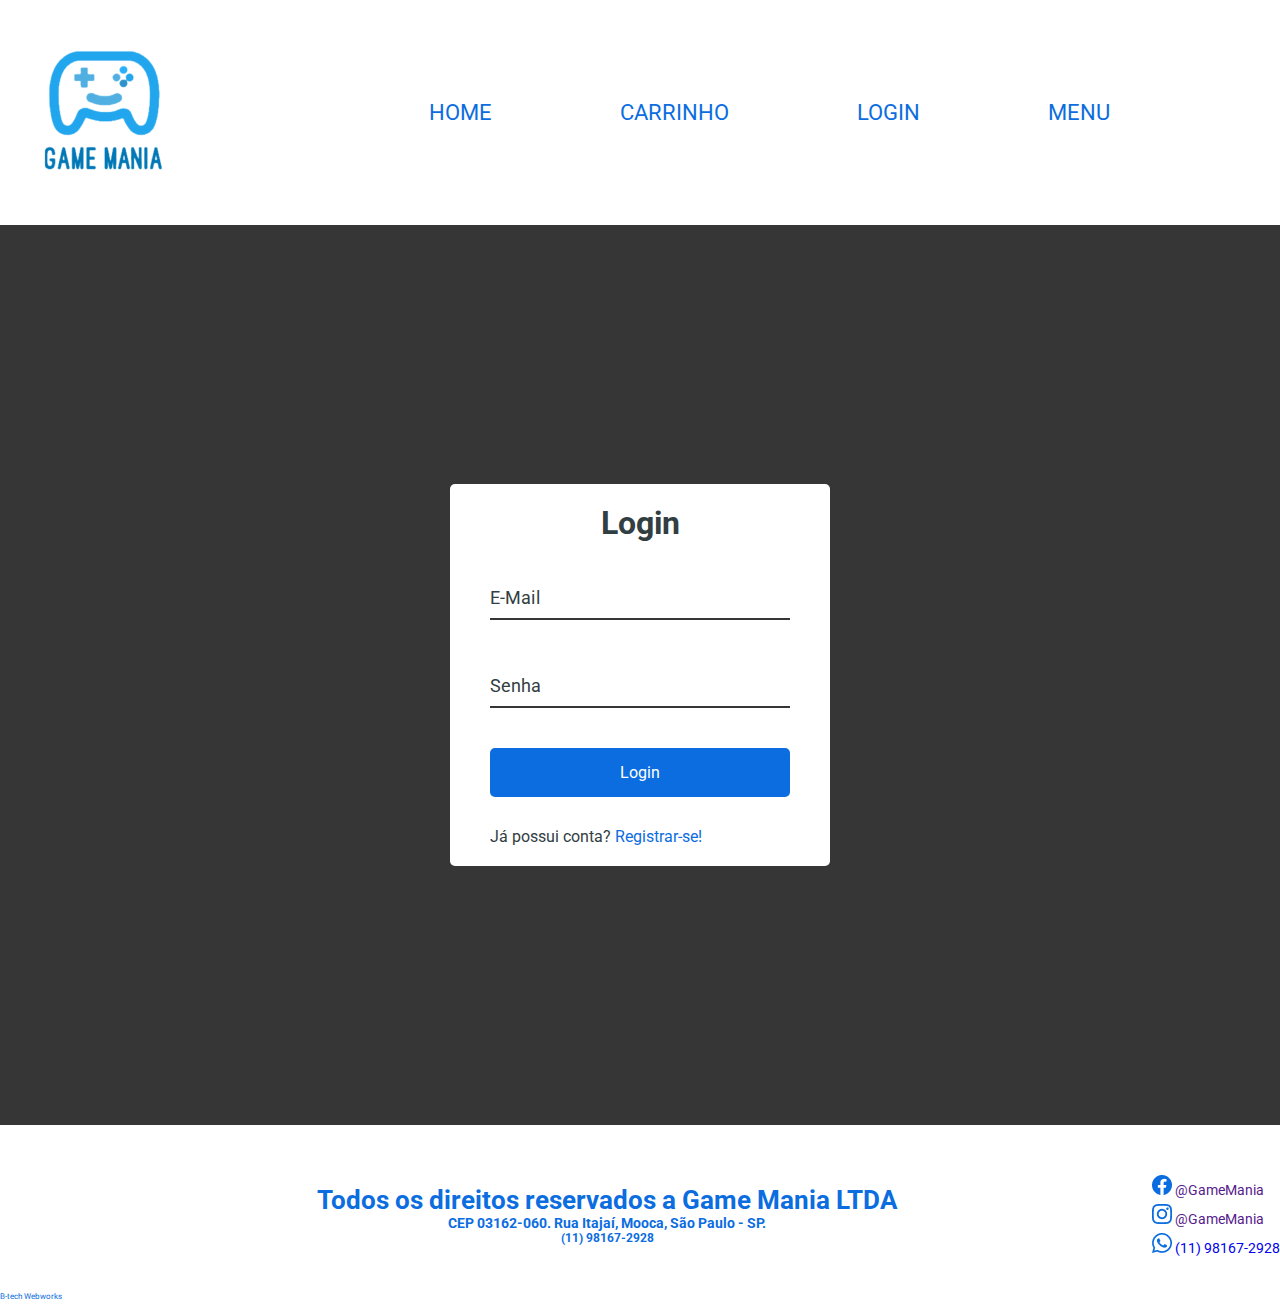
<file: login.html>
<!DOCTYPE html>
<html lang="pt-br">
<head>
    <meta charset="UTF-8">
    <meta http-equiv="X-UA-Compatible" content="IE=edge">
    <meta name="viewport" content="width=device-width, initial-scale=1.0">
    <link href="https://cdn.jsdelivr.net/npm/bootstrap@5.1.3/dist/css/bootstrap.min.css" rel="stylesheet" integrity="sha384-1BmE4kWBq78iYhFldvKuhfTAU6auU8tT94WrHftjDbrCEXSU1oBoqyl2QvZ6jIW3" crossorigin="anonymous">
    <title>Login - GameMania</title>
    <link rel="stylesheet" href="css/style.css">
</head>
<body>
    <header>
        <div class ="container-header">

            <a href="index.html"><img class="logo" src="img/LOGO.png" alt="Logo Game Mania"></a>

        <nav id="menu" class="menu">

            <a href="index.html">Home</a>

            <a href="#">Carrinho</a>

            <a href="login.html">Login</a>

            <a href="#">Menu</a>
            
        </nav>

        <a href="#" onclick="mostrarMenu()" id="barras" ><img class="barras" src="img/bars-solid.svg" alt="menu de barras"></a>
    </header>

    <section class="container-middle">

        <div class="login">
                <h1>Login</h1>
            <form>
                <div class="formulario">
                    <input type="email" required>
                    <label><b>E-Mail</b></label>
                </div>

                <div class="formulario">
                    <input type="password" required>
                    <label><b>Senha</b></label>
                </div>

                <button class="btn">Login</button>
                <p class="text">Já possui conta?<a href="#"> Registrar-se!</a></p>
            </form>
        </div>
    </section>    
    <footer>
        <section class="container-rodape">
            <div class="dir">
                <p>B-tech Webworks</p>
            </div>

            <div class="contato">
                <h3>Todos os direitos reservados a Game Mania LTDA</h3>
                <p>CEP 03162-060. Rua Itajaí, Mooca, São Paulo - SP.</p>
                <a href="(11) 98167-2928">(11) 98167-2928</a>
            </div>

            <div class="redes">
                <a href=""><img src="img/face.jpg" alt="Facebook"> @GameMania</a>
                <a href=""><img src="img/insta.jpg" alt="Instagram"> @GameMania</a>
                <a href="(11) 98167-2928"><img src="img/zap.jpg" alt="Whatsapp"> (11) 98167-2928</a>
            </div>

        </section>
    </footer>

    <script>
        let menu = document.getElementById("menu");
   
        function mostrarMenu(){
           if(menu.style.display != "flex") {
                menu.style.display = "flex"
            } else {
                menu.style.display = "none"
            }    
        }
    </script>
   
    <script src="javascript/jquery-3.6.0.js"></script>
    <script src="javascript/script.js"></script>
       <script src="https://cdn.jsdelivr.net/npm/bootstrap@5.1.3/dist/js/bootstrap.bundle.min.js" 
        integrity="sha384-ka7Sk0Gln4gmtz2MlQnikT1wXgYsOg+OMhuP+IlRH9sENBO0LRn5q+8nbTov4+1p" 
        crossorigin="anonymous">
    </script>    
</body>
</html>
</file>
<file: css/style.css>
@import url('https://fonts.googleapis.com/css2?family=Roboto&display=swap');
*{
    margin:0;
    padding: 0;
    box-sizing: border-box;
}

header{
    height: 100%;
    width: 100%;
    background: white;
}

.container-header{
    height: 25vh;
    width: 100%;
    display: flex;
    justify-content: space-between;
    align-items: center;
}

.menu{
    display: grid;
    grid-template-columns: auto auto auto auto;
    gap: 10vw;
}

.menu a{
    color: #0B6DDF;
    text-decoration: none;
    text-transform: uppercase;
    font-family: 'Roboto', sans-serif;
    font-size: 22px;
}

.barras{
    position: relative;
    display: none;
}

.container-middle{
    background-color: #363636;
    color: rgb(49, 62, 66);
    font-family:'Roboto', sans-serif;
    display: flex;
    flex-direction: column;
    align-items: center;
    justify-content: center;
    height: 100vh;
    overflow: hidden;
}

.login{
    background-color: white;
    padding: 20px 40px;
    border-radius: 5px;
}

.login h1{
    text-align: center;
    margin-bottom: 30px;
}

.login a{
    text-decoration: none;
    color:#0B6DDF
}

.btn{
    display: inline-block;
    width: 100%;
    cursor: pointer;
    background-color:#0B6DDF;
    color: white;
    padding: 15px;
    font-family: 'Roboto', sans-serif;
    font-size: 16px;
    border: 0;
    border-radius: 5px;
}

.btn:focus{
    outline: 0;
}

.btn:active{
    transform: scale(0.98);
}

.text{
    margin-top: 30px;
}

.formulario{
    position: relative;
    margin: 20px 0 40px;
    width: 300px;
}

.formulario input{
    background-color: transparent;
    border: 0;
    border-bottom: 2px solid #363636;
    display: block;
    width: 100%;
    padding: 15px 0 10px 0;
    font-size: 18px;
    color:#363636;
}

.formulario input:focus,
.formulario input:valid{
    outline: 0;
    border-bottom-color: #363636;
}

.formulario label{
    position: absolute;
    top: 15px;
    left: 0;
}

.formulario label span{
    display: inline-block;
    font-size: 18px;
    min-width: 5px;
    transition: 0.3s cubic-bezier(0.68, -0.55, 0.265, 1.55);
}

.formulario input:focus + label span,
.formulario input:valid + label span{
    color: #363636;
    transform: translateY(-30px);
}

footer{
    width: 100%;
    background: white;
}

.container-rodape{
    position: relative;
    height: 20vh;
    width: 100%;
    display: flex;
    justify-content: space-between;
    align-items: center;
}

.dir p{
    margin-top: 18vh;
    font-size: 8px;
    color: #0B6DDF;
    font-family:'Roboto', sans-serif;  ;
}

.contato{
    display: flex;
    flex-direction: column;
    align-items: center;
    align-content: center;
}

.contato h3{
    font-size: 26px;
    font-family:'Roboto', sans-serif;  
    font-weight: bold;
    color: #0B6DDF;
}

.contato p{
    font-size: 14px;
    font-family:'Roboto', sans-serif;  
    font-weight: bold;
    color: #0B6DDF;
}

.contato a{
    font-size: 12px;
    font-family:'Roboto', sans-serif;
    text-decoration: none; 
    font-weight: bold;
    color: #0B6DDF;
}

.redes{
    display: grid;
    grid-template-columns: auto;
    gap: 6px;
}

.redes img{
    height:20px;
    width:20px;
}

.redes a{
    font-size: 14px;
    text-decoration: none;
    font-family:'Roboto', sans-serif;
}

@media screen and (max-width:1000px){

header{
    height: 100%;
    width: 100%;
    background: white;
}
    
.container-header{
    height: 20vh;
    width: 100%;
    display: flex;
    justify-content: space-between;
    align-items: center;
}
    
.logo{
    height: 15vh;
    width: 20vw;
}

.menu{
    display: flex;
    grid-template-columns: auto auto auto auto;
    gap: 10vw;
}
    
.menu a{
    color: #0B6DDF;
    text-decoration: none;
    text-transform: uppercase;
    font-family: 'Roboto', sans-serif;
    font-size: 18px;
}
    
.container-middle{
    background-color: #363636;
    color: rgb(49, 62, 66);
    font-family:'Roboto', sans-serif;
    display: flex;
    flex-direction: column;
    align-items: center;
    justify-content: center;
    height: 100vh;
    overflow: hidden;
}
    
.login{
    background-color: white;
    padding: 20px 40px;
    border-radius: 5px;
}
    
.login h1{
    text-align: center;
    margin-bottom: 30px;
}
    
.login a{
    text-decoration: none;
    color:#0B6DDF
}
    
.btn{
    display: inline-block;
    width: 100%;
    cursor: pointer;
    background-color:#0B6DDF;
    color: white;
    padding: 15px;
    font-family: 'Roboto', sans-serif;
    font-size: 16px;
    border: 0;
    border-radius: 5px;
}
    
.btn:focus{
    outline: 0;
}
    
.btn:active{
    transform: scale(0.98);
}
    
.text{
    margin-top: 30px;
}
    
.formulario{
    position: relative;
    margin: 20px 0 40px;
    width: 300px;
}
    
.formulario input{
    background-color: transparent;
    border: 0;
    border-bottom: 2px solid #363636;
    display: block;
    width: 100%;
    padding: 15px 0 10px 0;
    font-size: 18px;
    color:#363636;
}
    
.formulario input:focus,
.formulario input:valid{
    outline: 0;
    border-bottom-color: #363636;
}
    
.formulario label{
    position: absolute;
    top: 15px;
    left: 0;
}
    
.formulario label span{
    display: inline-block;
    font-size: 18px;
    min-width: 5px;
    transition: 0.3s cubic-bezier(0.68, -0.55, 0.265, 1.55);
}
    
.formulario input:focus + label span,
.formulario input:valid + label span{
    color: #363636;
    transform: translateY(-30px);
}
    
footer{
    width: 100%;
    background: white;
}
    
.container-rodape{
    position: relative;
    height: 20vh;
    width: 100%;
    display: flex;
    justify-content: space-between;
    align-items: center;
}
    
.dir p{
    margin-top: 18vh;
    font-size: 8px;
    color: #0B6DDF;
    font-family:'Roboto', sans-serif;  ;
}
    
.contato{
    display: flex;
    flex-direction: column;
    align-items: center;
    align-content: center;
}
    
.contato h3{
    font-size: 22px;
    font-family:'Roboto', sans-serif;  
    font-weight: bold;
    color: #0B6DDF;
}
    
.contato p{
    font-size: 14px;
    font-family:'Roboto', sans-serif;  
    font-weight: bold;
    color: #0B6DDF;
}
    
.contato a{
    font-size: 12px;
    font-family:'Roboto', sans-serif;
    text-decoration: none; 
    font-weight: bold;
    color: #0B6DDF;
}
    
.redes{
    display: grid;
    grid-template-columns: auto;
    gap: 6px;
}
    
.redes img{
    height:15px;
    width:15px;
}
    
.redes a{
    font-size: 10px;
    text-decoration: none;
    font-family:'Roboto', sans-serif;
}
}

@media screen and (max-width:425px){
header{
    height: 100%;
    width: 100%;
    background: white;
}
        
.container-header{
    height: 20vh;
    width: 100%;
    display: flex;
    justify-content: space-between;
    align-items: center;
}
    
.logo{
    height: 10vh;
    width: 35vw;
}
    
.menu{
    display: none;
    flex-direction: column;
    position: absolute;
    background: whitesmoke;
    right: 15%;
    gap: 6px;
}
        
.menu a{
    color: #0B6DDF;
    text-decoration: none;
    text-transform: uppercase;
    font-family: 'Roboto', sans-serif;
    font-size: 12px;
}
    
.barras{
    display:inline-block;
    cursor: pointer;
    width: 25px;
    right: 50%;
}
    
.container-middle{
    background-color: #363636;
    color: rgb(49, 62, 66);
    font-family:'Roboto', sans-serif;
    display: flex;
    flex-direction: column;
    align-items: center;
    justify-content: center;
    height: 100vh;
    overflow: hidden;
}
        
.login{
    background-color: white;
    padding: 20px 40px;
    border-radius: 5px;
}
        
.login h1{
    text-align: center;
    margin-bottom: 30px;
}
        
.login a{
    text-decoration: none;
    color:#0B6DDF
}
        
.btn{
    display: inline-block;
    width: 100%;
    cursor: pointer;
    background-color:#0B6DDF;
    color: white;
    padding: 15px;
    font-family: 'Roboto', sans-serif;
    font-size: 16px;
    border: 0;
    border-radius: 5px;
}
        
.btn:focus{
    outline: 0;
}
        
.btn:active{
    transform: scale(0.98);
}
        
.text{
    margin-top: 30px;
}
        
.formulario{
    position: relative;
    margin: 20px 0 40px;
    width: 200px;
}
        
.formulario input{
    background-color: transparent;
    border: 0;
    border-bottom: 2px solid #363636;
    display: block;
    width: 100%;
    padding: 15px 0 10px 0;
    font-size: 16px;
    color:#363636;
}
        
.formulario input:focus,
.formulario input:valid{
    outline: 0;
    border-bottom-color: #363636;
}
        
.formulario label{
    position: absolute;
    top: 15px;
    left: 0;
}
        
.formulario label span{
    display: inline-block;
    font-size: 16px;
    min-width: 5px;
    transition: 0.3s cubic-bezier(0.68, -0.55, 0.265, 1.55);
}
        
.formulario input:focus + label span,
.formulario input:valid + label span{
    color: #363636;
    transform: translateY(-30px);
}
        
footer{
    width: 100%;
    background: white;
}
        
.container-rodape{
    position: relative;
    height: 16vh;
    width: 100%;
    display: flex;
    justify-content: space-between;
    align-items: center;
}
        
.dir p{
    margin-top: 14vh;
    font-size: 6px;
    color: #0B6DDF;
    font-family:'Roboto', sans-serif;  ;
}
        
.contato{
    display: flex;
    flex-direction: column;
    align-items: center;
    align-content: center;
}
        
.contato h3{
    font-size: 10px;
    font-family:'Roboto', sans-serif;  
    font-weight: bold;
    color: #0B6DDF;
}
        
.contato p{
    font-size: 8px;
    font-family:'Roboto', sans-serif;  
    font-weight: bold;
    color: #0B6DDF;
}
        
.contato a{
    font-size: 8px;
    font-family:'Roboto', sans-serif;
    text-decoration: none; 
    font-weight: bold;
    color: #0B6DDF;
}
        
.redes{
    display: grid;
    grid-template-columns: auto;
    gap: 6px;
}
        
.redes img{
    height:8px;
    width:8px;
}
        
.redes a{
    font-size: 6px;
    text-decoration: none;
    font-family:'Roboto', sans-serif;
}
    
}
@media screen and (max-width:375px){

header{
    height: 100%;
    width: 100%;
    background: white;
}
        
.container-header{
    height: 20vh;
    width: 100%;
    display: flex;
    justify-content: space-between;
    align-items: center;
}
    
.logo{
    height: 10vh;
    width: 35vw;
}
    
.menu{
    display: none;
    flex-direction: column;
    position: absolute;
    background: whitesmoke;
    right: 15%;
    gap: 6px;
}
        
.menu a{
    color: #0B6DDF;
    text-decoration: none;
    text-transform: uppercase;
    font-family: 'Roboto', sans-serif;
    font-size: 12px;
}
    
.barras{
    display:inline-block;
    cursor: pointer;
    width: 25px;
    right: 50%;
}
    
.container-middle{
    background-color: #363636;
    color: rgb(49, 62, 66);
    font-family:'Roboto', sans-serif;
    display: flex;
    flex-direction: column;
    align-items: center;
    justify-content: center;
    height: 100vh;
    overflow: hidden;
}
        
.login{
    background-color: white;
    padding: 20px 40px;
    border-radius: 5px;
}
        
.login h1{
    text-align: center;
    margin-bottom: 30px;
}
        
.login a{
    text-decoration: none;
    color:#0B6DDF
}
        
.btn{
    display: inline-block;
    width: 100%;
    cursor: pointer;
    background-color:#0B6DDF;
    color: white;
    padding: 15px;
    font-family: 'Roboto', sans-serif;
    font-size: 16px;
    border: 0;
    border-radius: 5px;
}
        
.btn:focus{
    outline: 0;
}
        
.btn:active{
    transform: scale(0.98);
}
        
.text{
    margin-top: 30px;
}
        
.formulario{
    position: relative;
    margin: 20px 0 40px;
    width: 200px;
}
        
.formulario input{
    background-color: transparent;
    border: 0;
    border-bottom: 2px solid #363636;
    display: block;
    width: 100%;
    padding: 15px 0 10px 0;
    font-size: 16px;
    color:#363636;
}
        
.formulario input:focus,
.formulario input:valid{
    outline: 0;
    border-bottom-color: #363636;
}
        
.formulario label{
    position: absolute;
    top: 15px;
    left: 0;
}
        
.formulario label span{
    display: inline-block;
    font-size: 16px;
    min-width: 5px;
    transition: 0.3s cubic-bezier(0.68, -0.55, 0.265, 1.55);
}
        
.formulario input:focus + label span,
.formulario input:valid + label span{
    color: #363636;
    transform: translateY(-30px);
}
        
footer{
    width: 100%;
    background: white;
}
        
.container-rodape{
    position: relative;
    height: 16vh;
    width: 100%;
    display: flex;
    justify-content: space-between;
    align-items: center;
}
        
.dir p{
    margin-top: 14vh;
    font-size: 6px;
    color: #0B6DDF;
    font-family:'Roboto', sans-serif;  ;
}
        
.contato{
    display: flex;
    flex-direction: column;
    align-items: center;
    align-content: center;
}
        
.contato h3{
    font-size: 10px;
    font-family:'Roboto', sans-serif;  
    font-weight: bold;
    color: #0B6DDF;
}
        
.contato p{
    font-size: 8px;
    font-family:'Roboto', sans-serif;  
    font-weight: bold;
    color: #0B6DDF;
}
        
.contato a{
    font-size: 8px;
    font-family:'Roboto', sans-serif;
    text-decoration: none; 
    font-weight: bold;
    color: #0B6DDF;
}
        
.redes{
    display: grid;
    grid-template-columns: auto;
    gap: 6px;
}
        
.redes img{
    height:8px;
    width:8px;
}
        
.redes a{
    font-size: 6px;
    text-decoration: none;
    font-family:'Roboto', sans-serif;
}
    
}
@media screen and (max-width:001px){
header{
    height: 100%;
    width: 100%;
    background: white;
}
    
.container-header{
    height: 20vh;
    width: 100%;
    display: flex;
    justify-content: space-between;
    align-items: center;
}

.logo{
   height: 10vh;
   width: 35vw;
}

.menu{
    display: none;
    flex-direction: column;
    position: absolute;
    background: whitesmoke;
    right: 15%;
    gap: 6px;
}
    
.menu a{
   color: #0B6DDF;
   text-decoration: none;
   text-transform: uppercase;
   font-family: 'Roboto', sans-serif;
   font-size: 12px;
}

.barras{
    display:inline-block;
    cursor: pointer;
    width: 25px;
    right: 50%;
}

.container-middle{
    background-color: #363636;
    color: rgb(49, 62, 66);
    font-family:'Roboto', sans-serif;
    display: flex;
    flex-direction: column;
    align-items: center;
    justify-content: center;
    height: 100vh;
    overflow: hidden;
}
    
.login{
    background-color: white;
    padding: 20px 40px;
    border-radius: 5px;
}
    
.login h1{
    text-align: center;
    margin-bottom: 30px;
}
    
.login a{
    text-decoration: none;
    color:#0B6DDF
}
    
.btn{
    display: inline-block;
    width: 100%;
    cursor: pointer;
    background-color:#0B6DDF;
    color: white;
    padding: 15px;
    font-family: 'Roboto', sans-serif;
    font-size: 16px;
    border: 0;
    border-radius: 5px;
}
    
.btn:focus{
    outline: 0;
}
    
.btn:active{
    transform: scale(0.98);
}
    
.text{
    margin-top: 30px;
}
    
.formulario{
    position: relative;
    margin: 20px 0 40px;
    width: 200px;
}
    
.formulario input{
    background-color: transparent;
    border: 0;
    border-bottom: 2px solid #363636;
    display: block;
    width: 100%;
    padding: 15px 0 10px 0;
    font-size: 16px;
    color:#363636;
}
    
.formulario input:focus,
.formulario input:valid{
    outline: 0;
    border-bottom-color: #363636;
}
    
.formulario label{
    position: absolute;
    top: 15px;
    left: 0;
}
    
.formulario label span{
    display: inline-block;
    font-size: 16px;
    min-width: 5px;
    transition: 0.3s cubic-bezier(0.68, -0.55, 0.265, 1.55);
}
    
.formulario input:focus + label span,
.formulario input:valid + label span{
    color: #363636;
    transform: translateY(-30px);
}
    
footer{
    width: 100%;
    background: white;
}
    
.container-rodape{
    position: relative;
    height: 16vh;
    width: 100%;
    display: flex;
    justify-content: space-between;
    align-items: center;
}
    
.dir p{
    margin-top: 14vh;
    font-size: 6px;
    color: #0B6DDF;
    font-family:'Roboto', sans-serif;  ;
}
    
.contato{
    display: flex;
    flex-direction: column;
    align-items: center;
    align-content: center;
}
    
.contato h3{
    font-size: 10px;
    font-family:'Roboto', sans-serif;  
    font-weight: bold;
    color: #0B6DDF;
}
    
.contato p{
    font-size: 8px;
    font-family:'Roboto', sans-serif;  
    font-weight: bold;
    color: #0B6DDF;
}
    
.contato a{
    font-size: 8px;
    font-family:'Roboto', sans-serif;
    text-decoration: none; 
    font-weight: bold;
    color: #0B6DDF;
}
    
.redes{
    display: grid;
    grid-template-columns: auto;
    gap: 6px;
}
    
.redes img{
    height:8px;
    width:8px;
}
    
.redes a{
    font-size: 6px;
    text-decoration: none;
    font-family:'Roboto', sans-serif;
}

}
</file>
